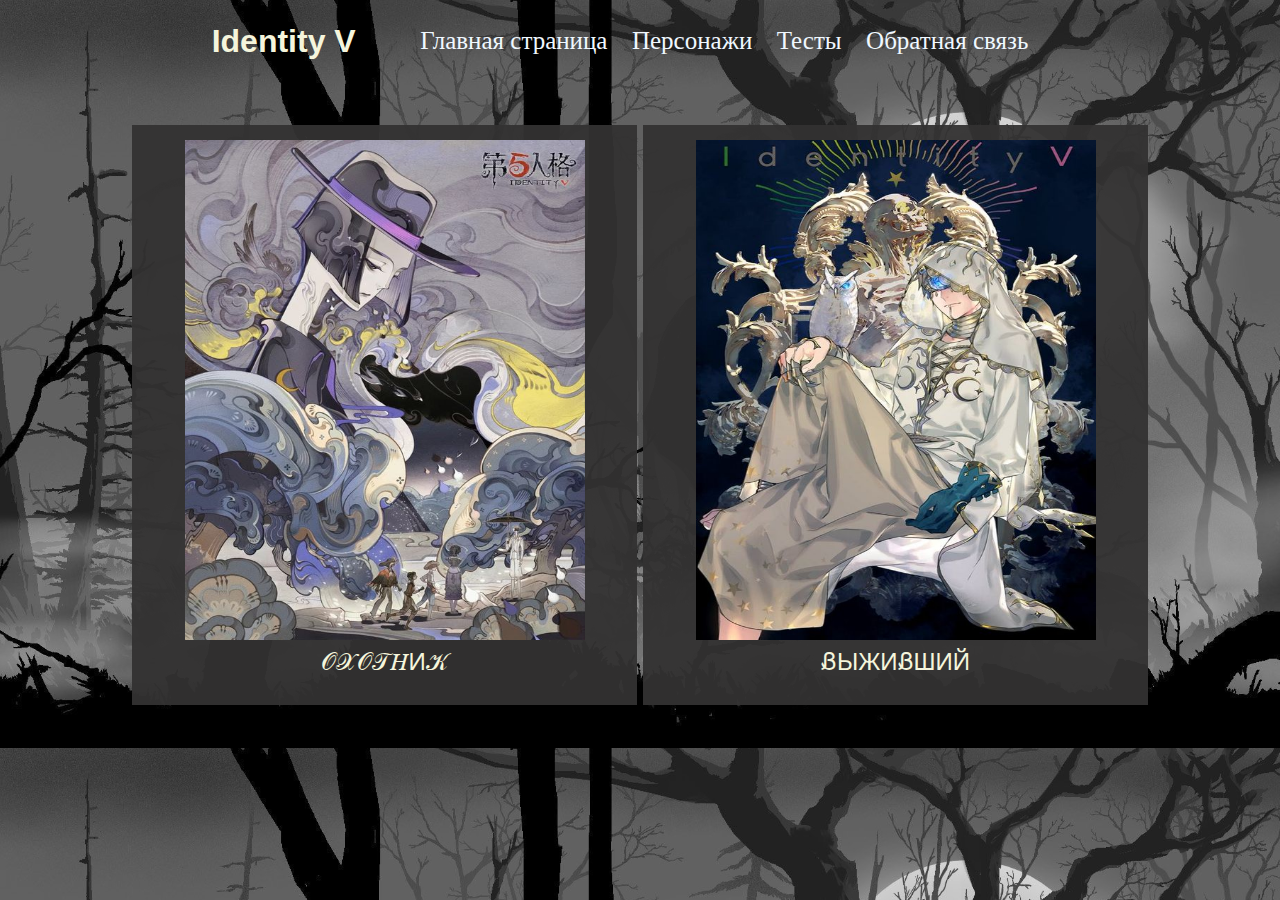
<file: 2_bipolyarka.html>
<!DOCTYPE html>
<html lang="en">
<head>
    <meta charset="UTF-8">
    <meta http-equiv="X-UA-Compatible" content="IE=edge">
    <meta name="viewport" content="width=device-width, initial-scale=1.0">
    <title>Document</title>
    <link rel="stylesheet" href="2_bipolyarka.css">
</head>
<body> 
    <header>
        <div class="ALL_header_menu">
            <div class="Logo">
                <h1><a href="1_bipolyarka.html">Identity V</a></h1>
            </div>
            <div class="Top_menu">
                
                
                 <ul class="menu">
                        <li><a href="1_bipolyarka.html">Главная страница</a>
                            
                        </li>
                    <li><a href="#" target="_self">Персонажи</a></li>
                    <li><a href="24_bipolyarka.html">Тесты</a></li>
                    
                    <li><a href="23_bipolyarka.html">Обратная связь</a></li>
                </ul>
            </div>
        </div>
    </header>

    <table width="80%" align="center" border="0">
        
        <tr>
            <td>
                <div class="characters-wrap">
                    <div class="characters">
                        <a href="3_bipolyarka.html"><img width="400px" height="500px" src="проект_4.jpeg">
                        </a>
                    </div>
                    <div class="characters-title">
                        <a href="3_bipolyarka.html">𝒪𝒳𝒪𝒯𝐻И𝒦</a>
                    </div>
                </div>
            </td>

            <td>
                <div class="characters-wrap">
                    <div class="characters">
                        <a href="4_bipolyarka.html"><img width="400px" height="500px" src="проект_6.jpeg">
                        </a>
                    </div>
                    <div class="characters-title">
                        <a href="4_bipolyarka.html">ᏰЫЖИᏰШИЙ </a>
                    </div>
                </div>
            </td>
        </tr>

    </table>


    
</body>
</html>
</file>
<file: 2_bipolyarka.css>
body {
    margin:0;
    padding:0;
    background-image: url("проект_3.png");
    -webkit-background-size: cover;
        -moz-background-size: cover;
         -o-background-size: cover;
    background-repeat: repeat;
    background-size: cover;
    text-align: center;
    font-family: Verdana, Arial, sans-serif;
    font-size: 16px;
    color:beige;

}

header{
    display: flex;
    justify-content: center;
}

.Logo, .Top_menu{
    display: inline-block;
    vertical-align: middle;
    margin-right: 20px;
}

.Top_menu li {
    display: inline-block;
    vertical-align: middle;
    margin-right: 20px;
}

.Top_menu a{
    font-family: 'Times New Roman', Times, serif;
    font-size: 25px;
    color:aliceblue;
    text-decoration: none;
    vertical-align: middle;
}

.Top_menu a:hover {
    color: #db2c1f;
}


.Logo h1{
    vertical-align: middle;
    color:aliceblue;
    text-decoration: none;
    vertical-align: middle;
}

.Logo a {
    color:beige;
    text-decoration: none;
    vertical-align: middle;

}


.characters-wrap{
    width: 475px;
    height: 550px;
    margin: 40px auto;
    background: rgba(51, 50, 50, 0.95);
    padding: 15px;
    text-align: center;
    font-size: 24px;
    text-transform: uppercase;
}

.characters{
    position: relative;
    overflow: hidden;
}

td {
    display: table-cell;
    vertical-align: inherit;
}

tr {
    display: table-row;
    vertical-align: inherit;
    border-color: inherit;
}

.characters-title a{
    color:beige;
    text-decoration: none;
    vertical-align: middle;
   

}
.characters-title a:hover{


color: rgba(175, 98, 67, 0.95);

}


.tropici{
    max-width: 2560px;
    max-height: fit-content;
    margin: 10px;
    display:grid;
    grid-template-columns: repeat(auto-fit,minmax(300px,1fr));
    grid-template-rows: minmax(250px,auto);
    
    grid-gap: 20px;
   
    
    width: 100%;
    
}

.palma a{
   width: 100%;
    height: 100%;
    display: block;
    position: relative;
    margin: 0;
}




.palma img {
    width: 100%;
    height: 100%;
    object-fit: cover;
}

.tropici > div{
    background: rgba(51, 50, 50, 0.95);
    color: beige;
    padding: 30px;
    font-family: Georgia, serif;
  
    text-transform: none;
    border-radius: 8px;
    

}

.palma a{
    color:beige;
    text-decoration: none;
    vertical-align: middle;
   

}
.palma a:hover{


color: rgba(175, 98, 67, 0.95);

}


.collapse navbar-collapse a:active{
    color: rgba(175, 98, 67, 0.95;
}

.navbar-nav ul li.active{
 color: #d1800f;
}
</file>
